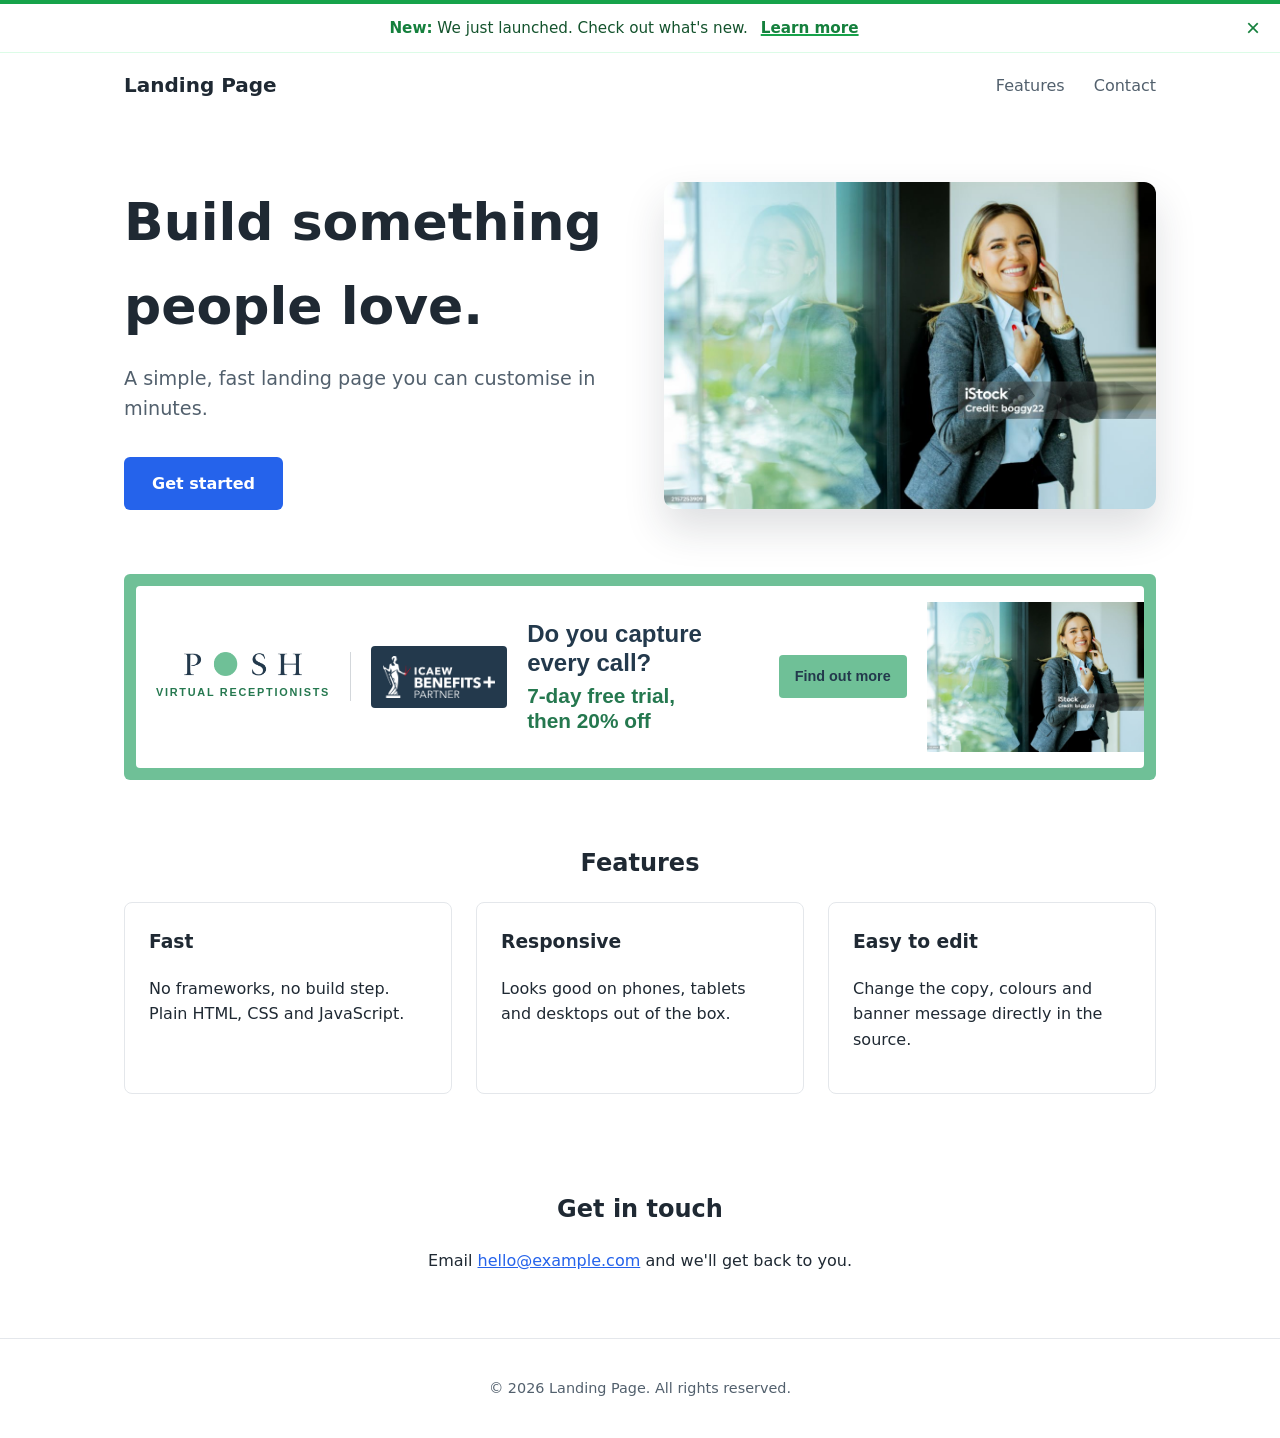
<file: index.html>
<!DOCTYPE html>
<html lang="en">
<head>
  <meta charset="UTF-8">
  <meta name="viewport" content="width=device-width, initial-scale=1.0">
  <title>Landing Page</title>
  <link rel="stylesheet" href="css/styles.css">
  <link rel="stylesheet" href="css/banner-ad.css">
</head>
<body>

  <!-- Announcement banner: edit the text and link below to change the message.
       Remove the banner--light class to use the dark version instead. -->
  <div class="banner banner--light" id="announcement-banner" role="region" aria-label="Announcement" data-banner-id="launch-2026">
    <p class="banner__text">
      <strong>New:</strong> We just launched. Check out what's new.
      <a class="banner__link" href="#features">Learn more</a>
    </p>
    <button class="banner__close" type="button" aria-label="Dismiss announcement">&times;</button>
  </div>

  <header class="site-header">
    <a class="logo" href="#">Landing Page</a>
    <nav class="nav" aria-label="Main">
      <a href="#features">Features</a>
      <a href="#contact">Contact</a>
    </nav>
  </header>

  <main>
    <section class="hero">
      <div class="hero__content">
        <h1>Build something people love.</h1>
        <p>A simple, fast landing page you can customise in minutes.</p>
        <a class="button" href="#contact">Get started</a>
      </div>
      <!-- Hero image: replace images/hero.jpg to change the photo (landscape works best). -->
      <div class="hero__media">
        <img src="images/hero.jpg" alt="A smiling businesswoman in a grey blazer talking on her phone beside a bright office window" width="1024" height="682" loading="eager">
      </div>
    </section>

    <!--
      ICAEW Benefits+ partner banner ad (white variant). A standalone copy
      lives in banner-ad/index.html for previewing and exporting a static
      image; keep the two in sync.
    -->
    <section class="promo" aria-labelledby="icaew-offer-heading">
      <h2 id="icaew-offer-heading" class="visually-hidden">ICAEW member offer</h2>
      <aside class="ad" id="icaew-banner" aria-label="Posh Virtual Receptionists offer for ICAEW members">
        <div class="ad__card">
          <div class="ad__brand">
            <img class="ad__brand-logo" src="images/posh-logo.png" alt="POSH">
            <p class="ad__brand-line">Virtual Receptionists</p>
          </div>
          <div class="ad__partner-tile">
            <img class="ad__partner" src="images/icaew-benefits-partner.png" alt="ICAEW Benefits+ Partner">
          </div>
          <div class="ad__copy">
                <div class="ad__text">
              <p class="ad__headline">Do you capture every call?</p>
              <p class="ad__offer">7-day free trial, then 20% off</p>
            </div>
            <a class="ad__cta" href="#contact">Find out more</a>
          </div>
          <div class="ad__photo" role="img" aria-label="Smiling businesswoman taking a call on her mobile phone"></div>
        </div>
      </aside>
    </section>

    <section class="features" id="features">
      <h2>Features</h2>
      <div class="features__grid">
        <article class="feature">
          <h3>Fast</h3>
          <p>No frameworks, no build step. Plain HTML, CSS and JavaScript.</p>
        </article>
        <article class="feature">
          <h3>Responsive</h3>
          <p>Looks good on phones, tablets and desktops out of the box.</p>
        </article>
        <article class="feature">
          <h3>Easy to edit</h3>
          <p>Change the copy, colours and banner message directly in the source.</p>
        </article>
      </div>
    </section>

    <section class="contact" id="contact">
      <h2>Get in touch</h2>
      <p>Email <a href="mailto:hello@example.com">hello@example.com</a> and we'll get back to you.</p>
    </section>
  </main>

  <footer class="site-footer">
    <p>&copy; 2026 Landing Page. All rights reserved.</p>
  </footer>

  <script src="js/banner.js"></script>
</body>
</html>
</file>
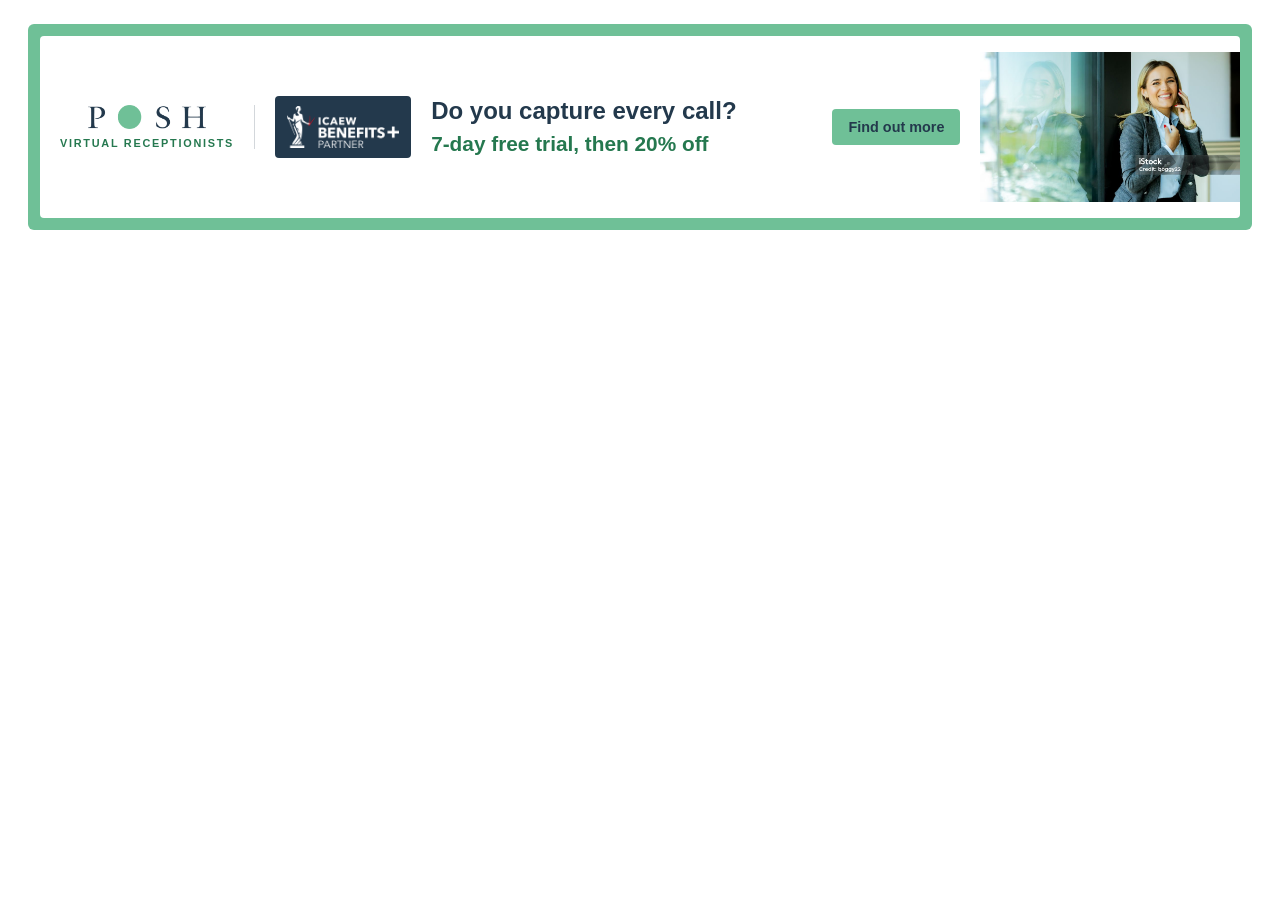
<file: banner-ad/index.html>
<!DOCTYPE html>
<html lang="en">
<head>
  <meta charset="UTF-8">
  <meta name="viewport" content="width=device-width, initial-scale=1.0">
  <title>Posh Virtual Receptionists | ICAEW Benefits+ banner ad (white)</title>
  <link rel="stylesheet" href="../css/banner-ad.css">
  <style>
    body {
      margin: 0;
      padding: 24px;
      background: #ffffff;
      font-family: system-ui, -apple-system, "Segoe UI", Roboto, sans-serif;
    }
  </style>
</head>
<body>

  <!--
    Standalone copy of the ICAEW Benefits+ partner banner (white variant),
    used for preview and for exporting a static image (see export.js). The
    same markup is embedded in ../index.html; keep the two in sync.
  -->
  <aside class="ad" id="icaew-banner" aria-label="Posh Virtual Receptionists offer for ICAEW members">
    <div class="ad__card">
      <div class="ad__brand">
        <img class="ad__brand-logo" src="../images/posh-logo.png" alt="POSH">
        <p class="ad__brand-line">Virtual Receptionists</p>
      </div>
      <div class="ad__partner-tile">
        <img class="ad__partner" src="../images/icaew-benefits-partner.png" alt="ICAEW Benefits+ Partner">
      </div>
      <div class="ad__copy">
        <div class="ad__text">
          <p class="ad__headline">Do you capture every call?</p>
          <p class="ad__offer">7-day free trial, then 20% off</p>
        </div>
        <a class="ad__cta" href="../index.html#contact">Find out more</a>
      </div>
      <div class="ad__photo" role="img" aria-label="Smiling businesswoman taking a call on her mobile phone"></div>
    </div>
  </aside>

</body>
</html>
</file>
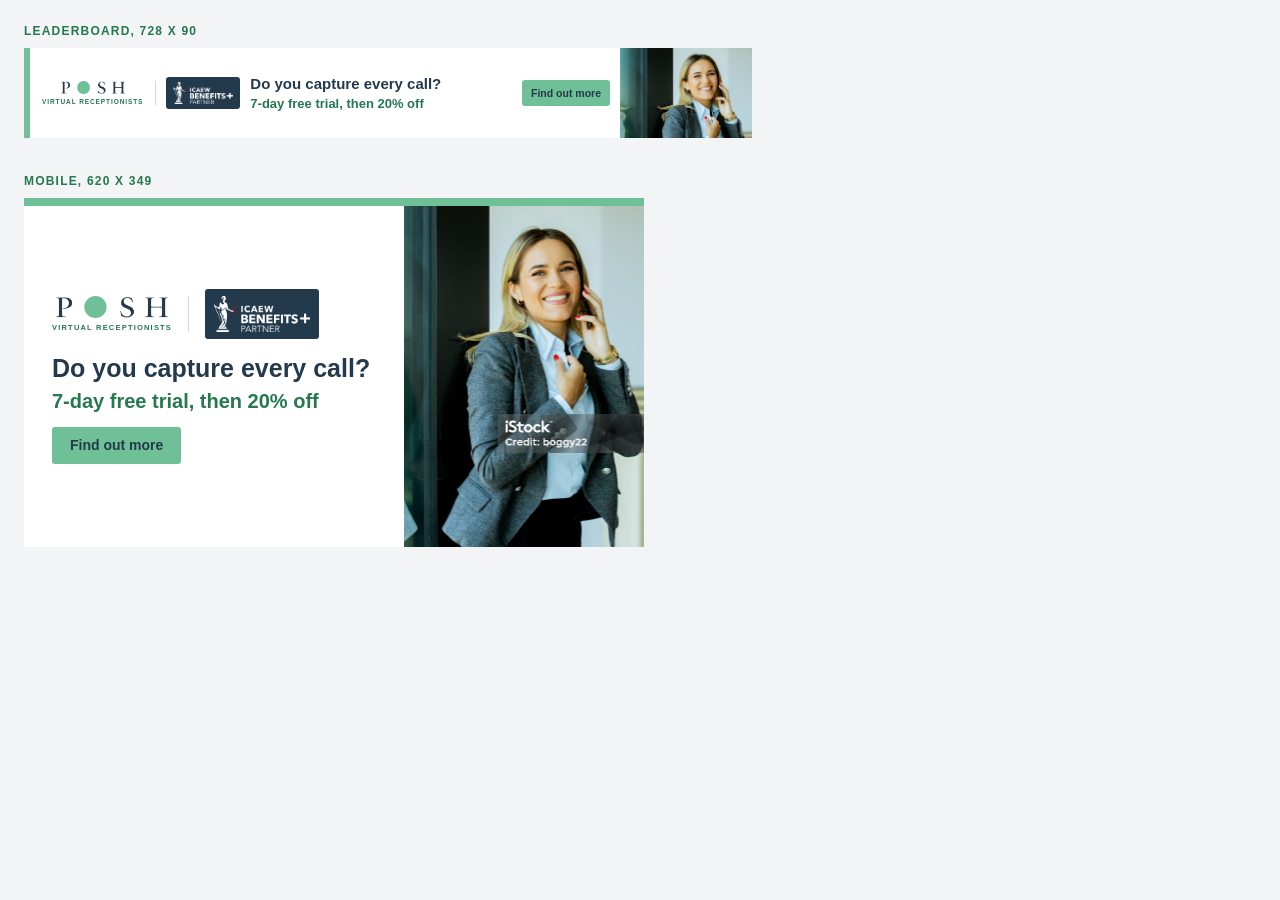
<file: banner-ad/sizes.html>
<!DOCTYPE html>
<html lang="en">
<head>
  <meta charset="UTF-8">
  <meta name="viewport" content="width=device-width, initial-scale=1.0">
  <title>Posh Virtual Receptionists | ICAEW banner ad sizes (white)</title>
  <link rel="stylesheet" href="../css/banner-ad-sizes.css">
  <style>
    body {
      margin: 0;
      padding: 24px;
      background: #f3f4f6;
      color: #23394c;
      font-family: Arial, Helvetica, sans-serif;
    }
    h2 {
      font-size: 12px;
      font-weight: 700;
      letter-spacing: 0.1em;
      text-transform: uppercase;
      color: #25784f;
      margin: 0 0 10px;
    }
    section + section {
      margin-top: 36px;
    }
  </style>
</head>
<body>

  <!--
    Fixed-size ad units. export.js screenshots each .unit at its exact pixel
    size (and again at 2x). Copy text is kept in step with index.html.
  -->

  <section>
    <h2>Leaderboard, 728 x 90</h2>
    <div class="unit unit--leaderboard" id="unit-leaderboard" role="img" aria-label="Posh Virtual Receptionists: 7-day free trial and 20% off for ICAEW members">
      <div class="unit__brand">
        <img class="unit__logo" src="../images/posh-logo.png" alt="POSH">
        <p class="unit__brand-line">Virtual Receptionists</p>
      </div>
      <div class="unit__partner-tile">
        <img class="unit__logo unit__partner" src="../images/icaew-benefits-partner.png" alt="ICAEW Benefits+ Partner">
      </div>
      <div class="unit__text">
        <p class="unit__headline">Do you capture every call?</p>
        <p class="unit__offer">7-day free trial, then 20% off</p>
      </div>
      <a class="unit__cta" href="../index.html#contact">Find out more</a>
      <div class="unit__photo"></div>
    </div>
  </section>

  <section>
    <h2>Mobile, 620 x 349</h2>
    <div class="unit unit--mobile" id="unit-mobile" role="img" aria-label="Posh Virtual Receptionists: 7-day free trial and 20% off for ICAEW members">
      <div class="unit__body">
        <div class="unit__logos">
          <div class="unit__brand">
            <img class="unit__logo" src="../images/posh-logo.png" alt="POSH">
            <p class="unit__brand-line">Virtual Receptionists</p>
          </div>
          <div class="unit__partner-tile">
            <img class="unit__logo unit__partner" src="../images/icaew-benefits-partner.png" alt="ICAEW Benefits+ Partner">
          </div>
        </div>
        <div class="unit__text">
          <p class="unit__headline">Do you capture every call?</p>
          <p class="unit__offer">7-day free trial, then 20% off</p>
        </div>
        <a class="unit__cta" href="../index.html#contact">Find out more</a>
      </div>
      <div class="unit__photo"></div>
    </div>
  </section>

</body>
</html>
</file>
<file: css/styles.css>
:root {
  --color-bg: #ffffff;
  --color-text: #1f2933;
  --color-muted: #52606d;
  --color-primary: #2563eb;
  --color-primary-dark: #1d4ed8;
  --color-banner-bg: #1e293b;
  --color-banner-text: #f8fafc;
  --color-banner-light-bg: #ffffff;
  --color-banner-light-text: #14532d;
  --color-banner-light-accent: #16a34a;
  --color-banner-light-accent-dark: #15803d;
  --max-width: 1080px;
}

* {
  box-sizing: border-box;
}

body {
  margin: 0;
  font-family: system-ui, -apple-system, "Segoe UI", Roboto, sans-serif;
  color: var(--color-text);
  background: var(--color-bg);
  line-height: 1.6;
}

a {
  color: var(--color-primary);
}

/* Announcement banner */
.banner {
  display: flex;
  align-items: center;
  justify-content: center;
  gap: 1rem;
  padding: 0.75rem 3rem 0.75rem 1rem;
  background: var(--color-banner-bg);
  color: var(--color-banner-text);
  position: relative;
  text-align: center;
}

.banner[hidden] {
  display: none;
}

.banner__text {
  margin: 0;
  font-size: 0.95rem;
}

.banner__link {
  color: inherit;
  font-weight: 600;
  text-decoration: underline;
  margin-left: 0.5rem;
}

.banner__close {
  position: absolute;
  right: 0.75rem;
  top: 50%;
  transform: translateY(-50%);
  background: transparent;
  border: 0;
  color: inherit;
  font-size: 1.5rem;
  line-height: 1;
  cursor: pointer;
  padding: 0.25rem 0.5rem;
  border-radius: 4px;
}

.banner__close:hover,
.banner__close:focus-visible {
  background: rgba(255, 255, 255, 0.15);
  outline: 2px solid var(--color-banner-text);
  outline-offset: 1px;
}

/* White banner variant: add the banner--light class to the banner element. */
.banner--light {
  background: var(--color-banner-light-bg);
  color: var(--color-banner-light-text);
  border-top: 4px solid var(--color-banner-light-accent);
  border-bottom: 1px solid #dcfce7;
}

.banner--light strong {
  color: var(--color-banner-light-accent-dark);
}

.banner--light .banner__link {
  color: var(--color-banner-light-accent-dark);
  text-decoration-color: var(--color-banner-light-accent);
  text-decoration-thickness: 2px;
}

.banner--light .banner__link:hover {
  color: var(--color-banner-light-accent);
}

.banner--light .banner__close {
  color: var(--color-banner-light-accent-dark);
}

.banner--light .banner__close:hover,
.banner--light .banner__close:focus-visible {
  background: #dcfce7;
  outline-color: var(--color-banner-light-accent);
}

/* Header */
.site-header {
  display: flex;
  align-items: center;
  justify-content: space-between;
  max-width: var(--max-width);
  margin: 0 auto;
  padding: 1rem 1.5rem;
}

.logo {
  font-weight: 700;
  font-size: 1.25rem;
  color: var(--color-text);
  text-decoration: none;
}

.nav a {
  margin-left: 1.5rem;
  color: var(--color-muted);
  text-decoration: none;
}

.nav a:hover {
  color: var(--color-primary);
}

/* Hero */
.hero {
  display: grid;
  grid-template-columns: 1fr 1fr;
  align-items: center;
  gap: 3rem;
  max-width: var(--max-width);
  margin: 0 auto;
  padding: 4rem 1.5rem;
}

.hero__media img {
  display: block;
  width: 100%;
  height: auto;
  border-radius: 12px;
  box-shadow: 0 20px 40px rgba(31, 41, 51, 0.15);
}

.hero h1 {
  font-size: clamp(2rem, 5vw, 3.25rem);
  margin: 0 0 1rem;
}

.hero p {
  font-size: 1.2rem;
  color: var(--color-muted);
  margin: 0 0 2rem;
}

.button {
  display: inline-block;
  padding: 0.85rem 1.75rem;
  background: var(--color-primary);
  color: #fff;
  border-radius: 6px;
  text-decoration: none;
  font-weight: 600;
}

.button:hover {
  background: var(--color-primary-dark);
}

/* Promo banner ad wrapper */
.promo {
  max-width: var(--max-width);
  margin: 0 auto;
  padding: 0 1.5rem 1rem;
}

.visually-hidden {
  position: absolute;
  width: 1px;
  height: 1px;
  margin: -1px;
  padding: 0;
  overflow: hidden;
  clip: rect(0 0 0 0);
  white-space: nowrap;
  border: 0;
}

/* Features */
.features,
.contact {
  max-width: var(--max-width);
  margin: 0 auto;
  padding: 3rem 1.5rem;
}

.features h2,
.contact h2 {
  text-align: center;
  margin-top: 0;
}

.features__grid {
  display: grid;
  grid-template-columns: repeat(auto-fit, minmax(240px, 1fr));
  gap: 1.5rem;
}

.feature {
  padding: 1.5rem;
  border: 1px solid #e4e7eb;
  border-radius: 8px;
}

.feature h3 {
  margin-top: 0;
}

.contact {
  text-align: center;
}

/* Footer */
.site-footer {
  border-top: 1px solid #e4e7eb;
  text-align: center;
  padding: 1.5rem;
  color: var(--color-muted);
  font-size: 0.9rem;
}

@media (max-width: 800px) {
  .hero {
    grid-template-columns: 1fr;
    text-align: center;
    padding-top: 3rem;
  }

  .hero__media {
    order: -1;
  }
}

@media (max-width: 600px) {
  .banner {
    justify-content: flex-start;
    text-align: left;
  }

  .nav a {
    margin-left: 1rem;
  }
}
</file>
<file: css/banner-ad.css>
/*
 * ICAEW Benefits+ partner banner ad, white variant.
 *
 * Layout mirrors the ICAEW partner-banner format: partner logo, ICAEW
 * Benefits+ Partner mark, headline + offer, call to action, photo on the
 * right.
 *
 * This version sits on a white card with the POSH green turned up: a green
 * frame, the offer as a single line of deep green type, and a green call
 * to action. The ICAEW mark is the
 * approved white artwork, so it sits on a small navy tile rather than being
 * recoloured.
 *
 * Intrinsic size is 1200 x 200 (6:1). The ad scales fluidly below that and
 * stacks on narrow screens.
 */

.ad {
  /* POSH brand palette */
  --ad-navy: #23394c;        /* Dark Navy */
  --ad-green: #6fc097;       /* Brand Green: fills, with navy text on top */
  --ad-green-deep: #25784f;  /* Deeper green for text on white (5.4:1) */
  --ad-mint: #a0e395;        /* Mint */
  --ad-mint-tint: #e4f4ea;   /* Pale mint for the frame */
  --ad-amber: #fbae40;       /* Warm Amber (sparingly) */
  --ad-white: #ffffff;
  --ad-accent: var(--ad-green-deep);
  --ad-cta: var(--ad-green);
  --ad-cta-hover: var(--ad-mint);
  --ad-frame: var(--ad-green);

  max-width: 1200px;
  margin: 0 auto;
  /* P22 Mackinac Pro is the POSH brand face; Arial is the brand fallback. */
  font-family: "P22 Mackinac Pro", "P22 Mackinac Pro Book", Arial, Helvetica, sans-serif;
  color: var(--ad-navy);
  background: var(--ad-frame);
  padding: 12px;
  border-radius: 6px;
}

.ad__card {
  position: relative;
  display: grid;
  grid-template-columns: auto auto 1fr minmax(210px, 22%);
  align-items: center;
  gap: 0 20px;
  min-height: 150px;
  padding: 16px 0 16px 20px;
  background: var(--ad-white);
  border-radius: 4px;
  overflow: hidden;
}

/* POSH logo (navy letters, green dot) with the service line beneath. */
.ad__brand {
  display: flex;
  flex-direction: column;
  align-items: center;
  justify-content: center;
  gap: 8px;
  padding-right: 20px;
  border-right: 1px solid rgba(35, 57, 76, 0.2);
  color: var(--ad-navy);
}

.ad__brand-logo {
  width: 118px;
  height: auto;
  display: block;
}

.ad__brand-line {
  margin: 0;
  font-size: 0.68rem;
  font-weight: 600;
  letter-spacing: 0.16em;
  text-transform: uppercase;
  color: var(--ad-green-deep);
  white-space: nowrap;
}

/* Navy tile so the approved white ICAEW artwork reads on the white card. */
.ad__partner-tile {
  display: flex;
  align-items: center;
  justify-content: center;
  padding: 10px 12px;
  background: var(--ad-navy);
  border-radius: 4px;
}

.ad__partner {
  width: 112px;
  height: auto;
  display: block;
}

.ad__copy {
  display: flex;
  flex-wrap: wrap;
  align-items: center;
  gap: 8px 16px;
}

.ad__text {
  flex: 1 1 300px;
}

@media (min-width: 900px) {
  .ad__copy {
    flex-wrap: nowrap;
  }

  .ad__text {
    flex: 1 1 auto;
  }
}

.ad__headline {
  margin: 0 0 6px;
  font-size: clamp(1.1rem, 2vw, 1.5rem);
  font-weight: 800;
  line-height: 1.2;
  color: var(--ad-navy);
}

/* Offer line, one seamless statement in the deeper green. */
.ad__offer {
  margin: 0;
  font-size: clamp(1rem, 1.7vw, 1.3rem);
  font-weight: 800;
  line-height: 1.2;
  color: var(--ad-green-deep);
  text-wrap: balance;
}

.ad__cta {
  display: inline-block;
  flex: 0 0 auto;
  padding: 10px 16px;
  background: var(--ad-cta);
  color: var(--ad-navy);
  border-radius: 4px;
  font-weight: 700;
  font-size: 0.9rem;
  text-decoration: none;
  white-space: nowrap;
}

.ad__cta:hover,
.ad__cta:focus-visible {
  background: var(--ad-cta-hover);
  outline: 2px solid var(--ad-navy);
  outline-offset: 2px;
}

/*
 * Photo. Drop your image in at images/banner-photo.jpg (landscape, subject
 * on the right works best). It is shown sharp with a hard edge; if the
 * image is missing you get a pale green block instead.
 */
.ad__photo {
  align-self: stretch;
  min-height: 150px;
  background-color: var(--ad-mint-tint);
  background-image: url("../images/banner-photo.jpg");
  background-size: cover;
  background-position: 80% 12%;
  background-repeat: no-repeat;
}

/* Narrow screens: stack photo above the copy. */
@media (max-width: 720px) {
  .ad__card {
    grid-template-columns: auto 1fr;
    grid-template-areas:
      "photo photo"
      "brand partner"
      "copy  copy";
    gap: 14px 16px;
    padding: 0 16px 16px;
  }

  .ad__photo {
    grid-area: photo;
    min-height: 140px;
    margin: 0 -16px;
    background-image: url("../images/banner-photo.jpg");
    background-position: 70% 20%;
  }

  .ad__brand {
    grid-area: brand;
    min-width: 0;
    padding-right: 16px;
  }

  .ad__brand-logo {
    width: 104px;
  }

  .ad__partner-tile {
    grid-area: partner;
    justify-self: start;
  }

  .ad__partner {
    width: 108px;
  }

  .ad__copy {
    grid-area: copy;
  }
}
</file>
<file: css/banner-ad-sizes.css>
/*
 * Fixed-size ad units for the Posh Virtual Receptionists x ICAEW Benefits+
 * banner, white variant. Each .unit is an exact pixel size with no outer
 * frame, so the exported PNG is the ad itself:
 *
 *   .unit--leaderboard   728 x 90
 *   .unit--mobile        620 x 349
 *
 * Shares the POSH palette and white-card treatment with banner-ad.css.
 */

.unit {
  --navy: #23394c;
  --green: #6fc097;
  --green-deep: #25784f;
  --mint: #a0e395;
  --mint-tint: #e4f4ea;
  --white: #ffffff;

  position: relative;
  box-sizing: border-box;
  overflow: hidden;
  display: grid;
  background: var(--white);
  color: var(--navy);
  font-family: "P22 Mackinac Pro", "P22 Mackinac Pro Book", Arial, Helvetica, sans-serif;
  line-height: 1.2;
}

.unit *,
.unit *::before,
.unit *::after {
  box-sizing: border-box;
}

.unit p {
  margin: 0;
}

.unit__logo {
  display: block;
  height: auto;
}

.unit__brand {
  display: flex;
  flex-direction: column;
  align-items: center;
  gap: 5px;
}

.unit__brand-line {
  font-size: 7.5px;
  font-weight: 600;
  letter-spacing: 0.16em;
  text-transform: uppercase;
  color: var(--green-deep);
  white-space: nowrap;
}

/* Navy tile so the approved white ICAEW artwork reads on white. */
.unit__partner-tile {
  display: flex;
  align-items: center;
  justify-content: center;
  background: var(--navy);
  border-radius: 3px;
}

.unit__headline {
  font-weight: 800;
  color: var(--navy);
}

.unit__offer {
  font-weight: 800;
  color: var(--green-deep);
}

.unit__cta {
  display: inline-block;
  background: var(--green);
  color: var(--navy);
  border-radius: 3px;
  font-weight: 700;
  text-decoration: none;
  white-space: nowrap;
}

.unit__photo {
  background-color: var(--mint-tint);
  background-image: url("../images/banner-photo.jpg");
  background-size: cover;
  background-repeat: no-repeat;
}

/* ---------------------------------------------------------------- */
/* Leaderboard 728 x 90                                              */
/* ---------------------------------------------------------------- */

.unit--leaderboard {
  width: 728px;
  height: 90px;
  grid-template-columns: auto auto 1fr auto 132px;
  align-items: center;
  gap: 0 10px;
  padding-left: 12px;
  border-left: 6px solid var(--green);
}

.unit--leaderboard .unit__brand {
  gap: 4px;
  padding-right: 12px;
  border-right: 1px solid rgba(35, 57, 76, 0.2);
}

.unit--leaderboard .unit__brand .unit__logo {
  width: 64px;
}

.unit--leaderboard .unit__brand-line {
  font-size: 6.5px;
  letter-spacing: 0.14em;
}

.unit--leaderboard .unit__partner-tile {
  padding: 5px 7px;
}

.unit--leaderboard .unit__partner {
  width: 60px;
}

.unit--leaderboard .unit__text {
  display: grid;
  gap: 2px;
  min-width: 0;
}

.unit--leaderboard .unit__headline {
  font-size: 15px;
}

.unit--leaderboard .unit__text {
  gap: 3px;
}

.unit--leaderboard .unit__offer {
  font-size: 13px;
  white-space: nowrap;
}

.unit--leaderboard .unit__cta {
  font-size: 10.5px;
  padding: 7px 9px;
}

.unit--leaderboard .unit__photo {
  align-self: stretch;
  background-image: url("../images/banner-photo.jpg");
  background-size: 190% auto;
  background-position: 78% 6%;
}

/* ---------------------------------------------------------------- */
/* Mobile 620 x 349                                                  */
/* ---------------------------------------------------------------- */

.unit--mobile {
  width: 620px;
  height: 349px;
  grid-template-columns: 1fr 240px;
  grid-template-areas: "body photo";
  border-top: 8px solid var(--green);
}

.unit--mobile .unit__body {
  grid-area: body;
  display: grid;
  align-content: center;
  gap: 14px;
  padding: 22px 8px 22px 28px;
  min-width: 0;
}

.unit--mobile .unit__logos {
  display: flex;
  align-items: center;
  gap: 16px;
}

.unit--mobile .unit__brand {
  padding-right: 16px;
  border-right: 1px solid rgba(35, 57, 76, 0.2);
}

.unit--mobile .unit__brand .unit__logo {
  width: 112px;
}

.unit--mobile .unit__partner-tile {
  padding: 7px 9px;
}

.unit--mobile .unit__partner {
  width: 96px;
}

.unit--mobile .unit__text {
  display: grid;
  gap: 5px;
}

.unit--mobile .unit__headline {
  font-size: 25px;
}

.unit--mobile .unit__text {
  gap: 6px;
}

.unit--mobile .unit__offer {
  font-size: 20px;
}

.unit--mobile .unit__cta {
  justify-self: start;
  font-size: 14px;
  padding: 10px 18px;
}

.unit--mobile .unit__photo {
  grid-area: photo;
  background-image: url("../images/banner-photo.jpg");
  background-size: cover;
  background-position: 78% 20%;
}
</file>
